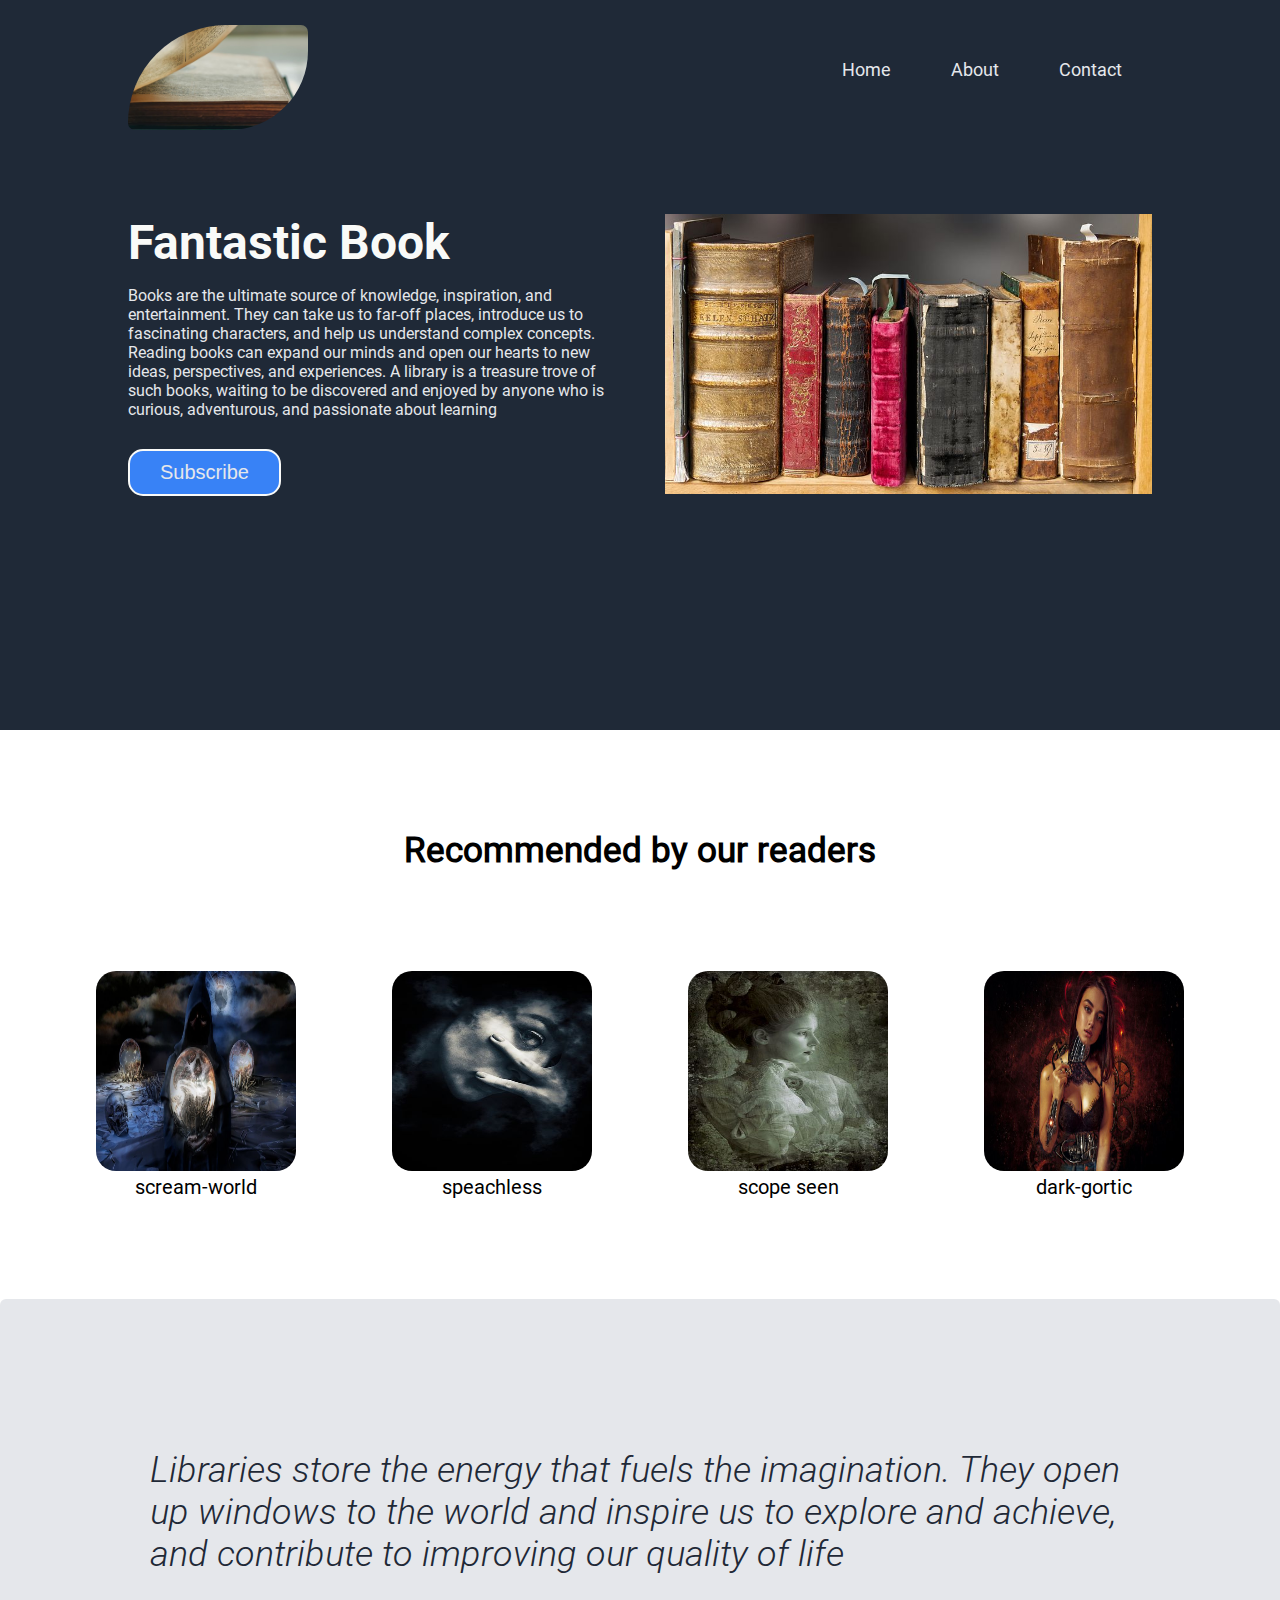
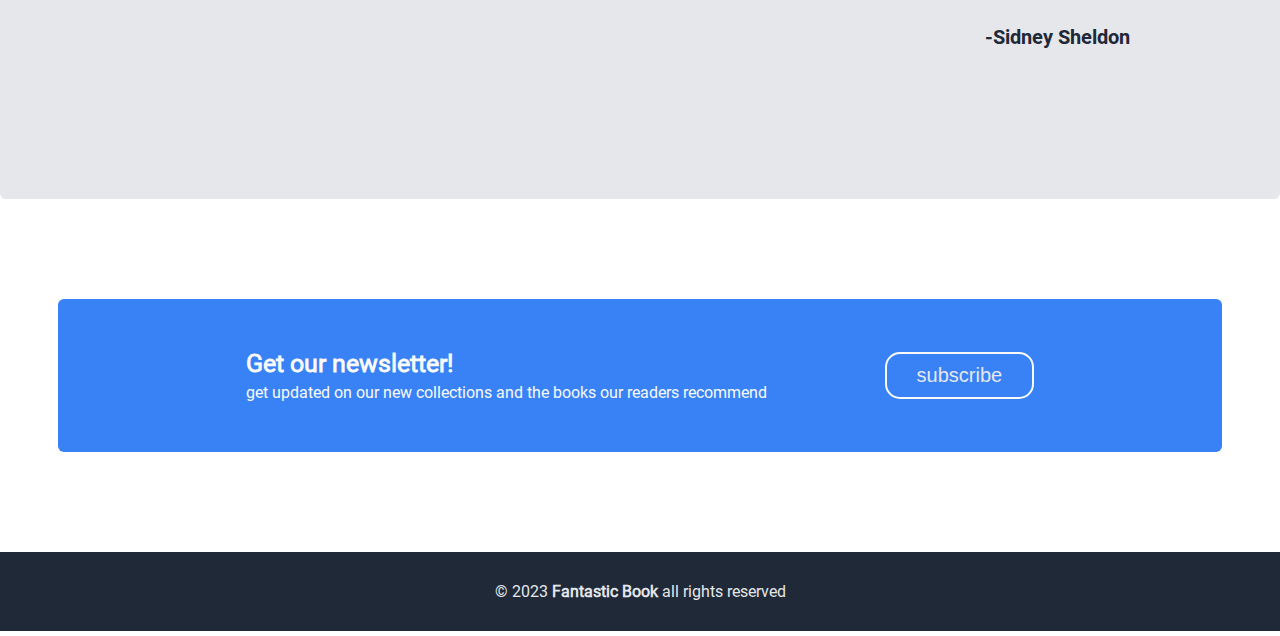
<file: index.html>
<!DOCTYPE html>
<html lang="en">
	<head>
		<meta charset="UTF-8" />
		<meta http-equiv="X-UA-Compatible" content="IE=edge" />
		<meta name="viewport" content="width=device-width, initial-scale=1.0" />
		<title>Homepage</title>
		<link rel="stylesheet" href="./style/homepage.css" />
	</head>
	<body>
		<header>
			<nav>
				<div class="left-nav">
					<img src="./images/header-logo.jpg" alt="" />
				</div>
				<div class="righgit t-nav">
					<ul>
						<li><a href="./index.html">Home</a></li>
						<li><a href="./pages/about.html">About </a></li>
						<li><a href="./pages/contact.html">Contact</a></li>
					</ul>
				</div>
			</nav>

			<div class="cont">
				<div class="left-cont">
					<h1>Fantastic Book</h1>
					<p>
						Books are the ultimate source of knowledge, inspiration, and
						entertainment. They can take us to far-off places, introduce us to
						fascinating characters, and help us understand complex concepts.
						Reading books can expand our minds and open our hearts to new ideas,
						perspectives, and experiences. A library is a treasure trove of such
						books, waiting to be discovered and enjoyed by anyone who is
						curious, adventurous, and passionate about learning
					</p>
					<button>Subscribe</button>
				</div>
				<div class="right-cont">
					<img
						src="./images/story1.jpg"
						alt="a pile of old books, mainly of color brown and red"
					/>
				</div>
			</div>
		</header>
		<main>
			<section class="first-section">
				<h2>Recommended by our readers</h2>

				<div class="figure-container">
					<figure>
						<img
							src="./images/scream-world.jpg"
							alt="a blury cup a coffee in a cafeteria"
						/>
						<figcaption>scream-world</figcaption>
					</figure>
					<figure>
						<img
							src="./images/speachless.jpg"
							alt="a blury cup a coffee in a cafeteria"
						/>
						<figcaption>speachless</figcaption>
					</figure>
					<figure>
						<img
							src="./images/fantasy-portrait.jpg"
							alt="a blury cup a coffee in a cafeteria"
						/>
						<figcaption>scope seen</figcaption>
					</figure>
					<figure>
						<img
							src="./images/dark-gortic.jpg"
							alt="a blury cup a coffee in a cafeteria"
						/>
						<figcaption>dark-gortic</figcaption>
					</figure>
				</div>
			</section>

			<article>
				<div class="quote-container">
					<div>
						<p class="quote">
							Libraries store the energy that fuels the imagination. They open
							up windows to the world and inspire us to explore and achieve, and
							contribute to improving our quality of life
						</p>
					</div>
					<div class="quote-author">
						<span>-Sidney Sheldon</span>
					</div>
				</div>
			</article>

			<section class="second-section">
				<div>
					<h3>
						<strong>Get our newsletter! </strong>
					</h3>
					<p>
						get updated on our new collections and the books our readers
						recommend
					</p>
				</div>

				<div>
					<button class="subscribe">subscribe</button>
				</div>
			</section>
		</main>

		<footer>
			<p>&copy; 2023 <strong>Fantastic Book</strong> all rights reserved</p>
		</footer>
	</body>
</html>
</file>
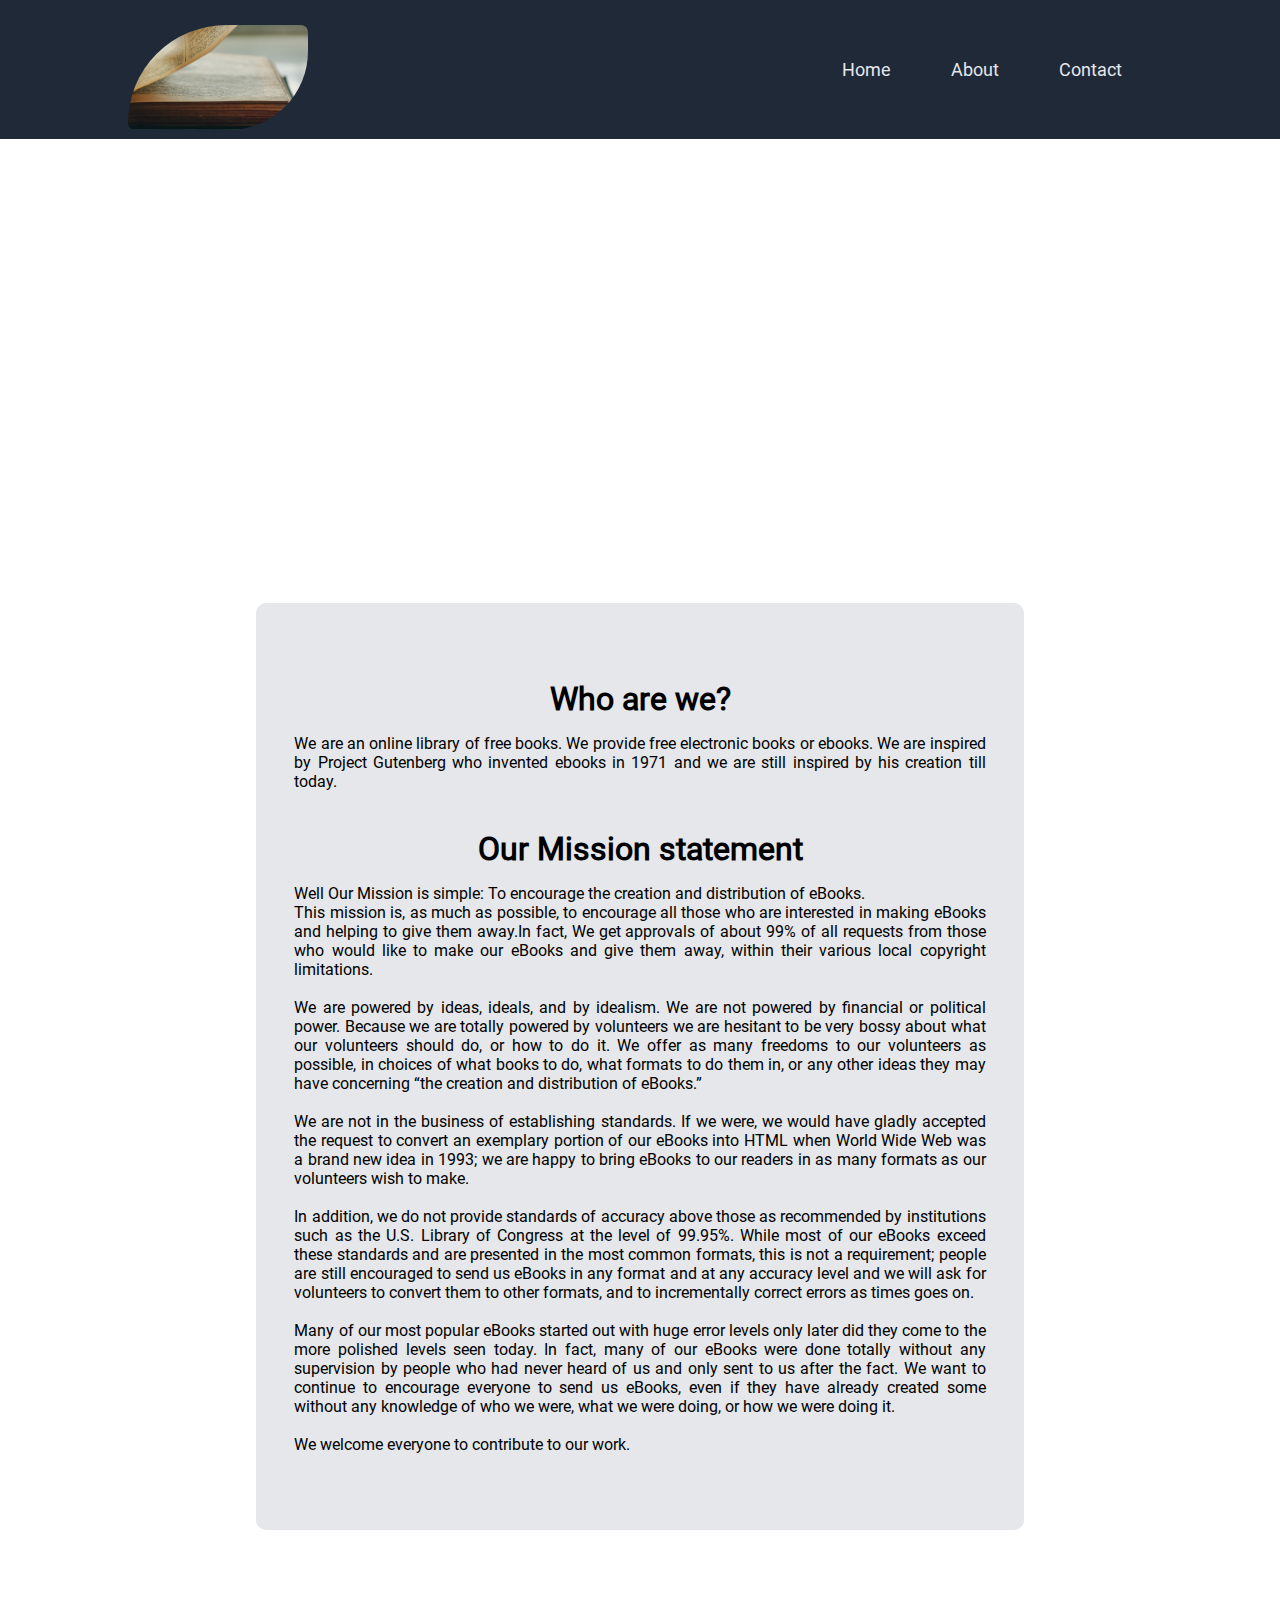
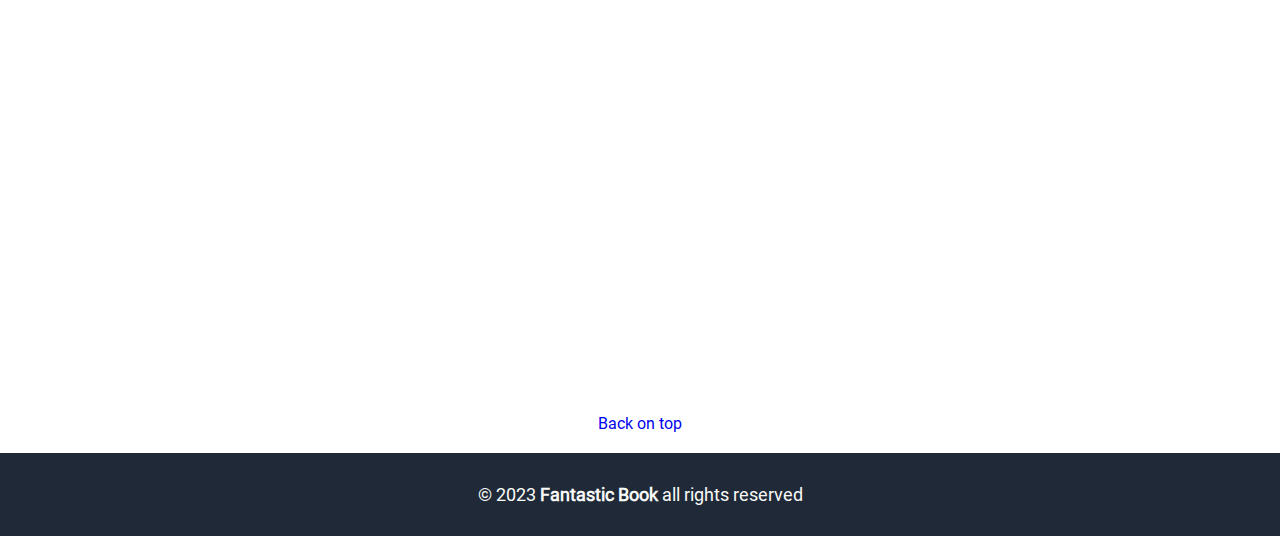
<file: about.html>
<!DOCTYPE html>
<html lang="en">
	<head>
		<meta charset="UTF-8" />
		<meta http-equiv="X-UA-Compatible" content="IE=edge" />
		<meta name="viewport" content="width=device-width, initial-scale=1.0" />
		<title>About</title>
		<link rel="stylesheet" href="./style/about.css" />
	</head>
	<body>
		<nav>
			<div class="left-nav">
				<img src="./images/header-logo.jpg" alt="" />
			</div>
			<div class="right-nav">
				<ul>
					<li><a href="./index.html">Home</a></li>
					<li><a href="./about.html">About </a></li>
					<li><a href="#">Contact</a></li>
				</ul>
			</div>
		</nav>
		<header>
			<!--The background image goes here-->
		</header>
		<main>
			<div class="about-main-section">
				<section class="about-main-section1">
					<h1><strong>Who are we?</strong></h1>
					<article>
						<p>
							We are an online library of free books. We provide free electronic
							books or ebooks. We are inspired by Project Gutenberg who invented
							ebooks in 1971 and we are still inspired by his creation till today.
						</p>
					</article>
				</section>
				<section class="about-main-section2">
					<h1>Our Mission statement</h1>
					<article>
						<p>
							Well Our Mission is simple: To encourage the creation and
							distribution of eBooks. <br />
							This mission is, as much as possible, to encourage all those who are
							interested in making eBooks and helping to give them away.In fact,
							We get approvals of about 99% of all requests from those who would
							like to make our eBooks and give them away, within their various
							local copyright limitations. <br />
							<br />
							We are powered by ideas, ideals, and by idealism. We are not powered
							by financial or political power. Because we are totally powered by
							volunteers we are hesitant to be very bossy about what our
							volunteers should do, or how to do it. We offer as many freedoms to
							our volunteers as possible, in choices of what books to do, what
							formats to do them in, or any other ideas they may have concerning
							“the creation and distribution of eBooks.” <br />
							<br />
							We are not in the business of establishing standards. If we were, we
							would have gladly accepted the request to convert an exemplary
							portion of our eBooks into HTML when World Wide Web was a brand new
							idea in 1993; we are happy to bring eBooks to our readers in as many
							formats as our volunteers wish to make. <br />
							<br />
							In addition, we do not provide standards of accuracy above those as
							recommended by institutions such as the U.S. Library of Congress at
							the level of 99.95%. While most of our eBooks exceed these standards
							and are presented in the most common formats, this is not a
							requirement; people are still encouraged to send us eBooks in any
							format and at any accuracy level and we will ask for volunteers to
							convert them to other formats, and to incrementally correct errors
							as times goes on. <br />
							<br />
							Many of our most popular eBooks started out with huge error levels
							only later did they come to the more polished levels seen today. In
							fact, many of our eBooks were done totally without any supervision
							by people who had never heard of us and only sent to us after the
							fact. We want to continue to encourage everyone to send us eBooks,
							even if they have already created some without any knowledge of who
							we were, what we were doing, or how we were doing it. <br />
							<br />
							We welcome everyone to contribute to our work.
						</p>
					</article>
				</section>
			</div>
			<div class="background-image-class">
				<!--Background image goes here-->
			</div>
			<div class="about-main-section3">
				<a href="#">Back on top</a>
			</div>
		</main>
		<footer>
			<p>&copy; 2023 <strong>Fantastic Book</strong> all rights reserved</p>
		</footer>
	</body>
</html>
</file>
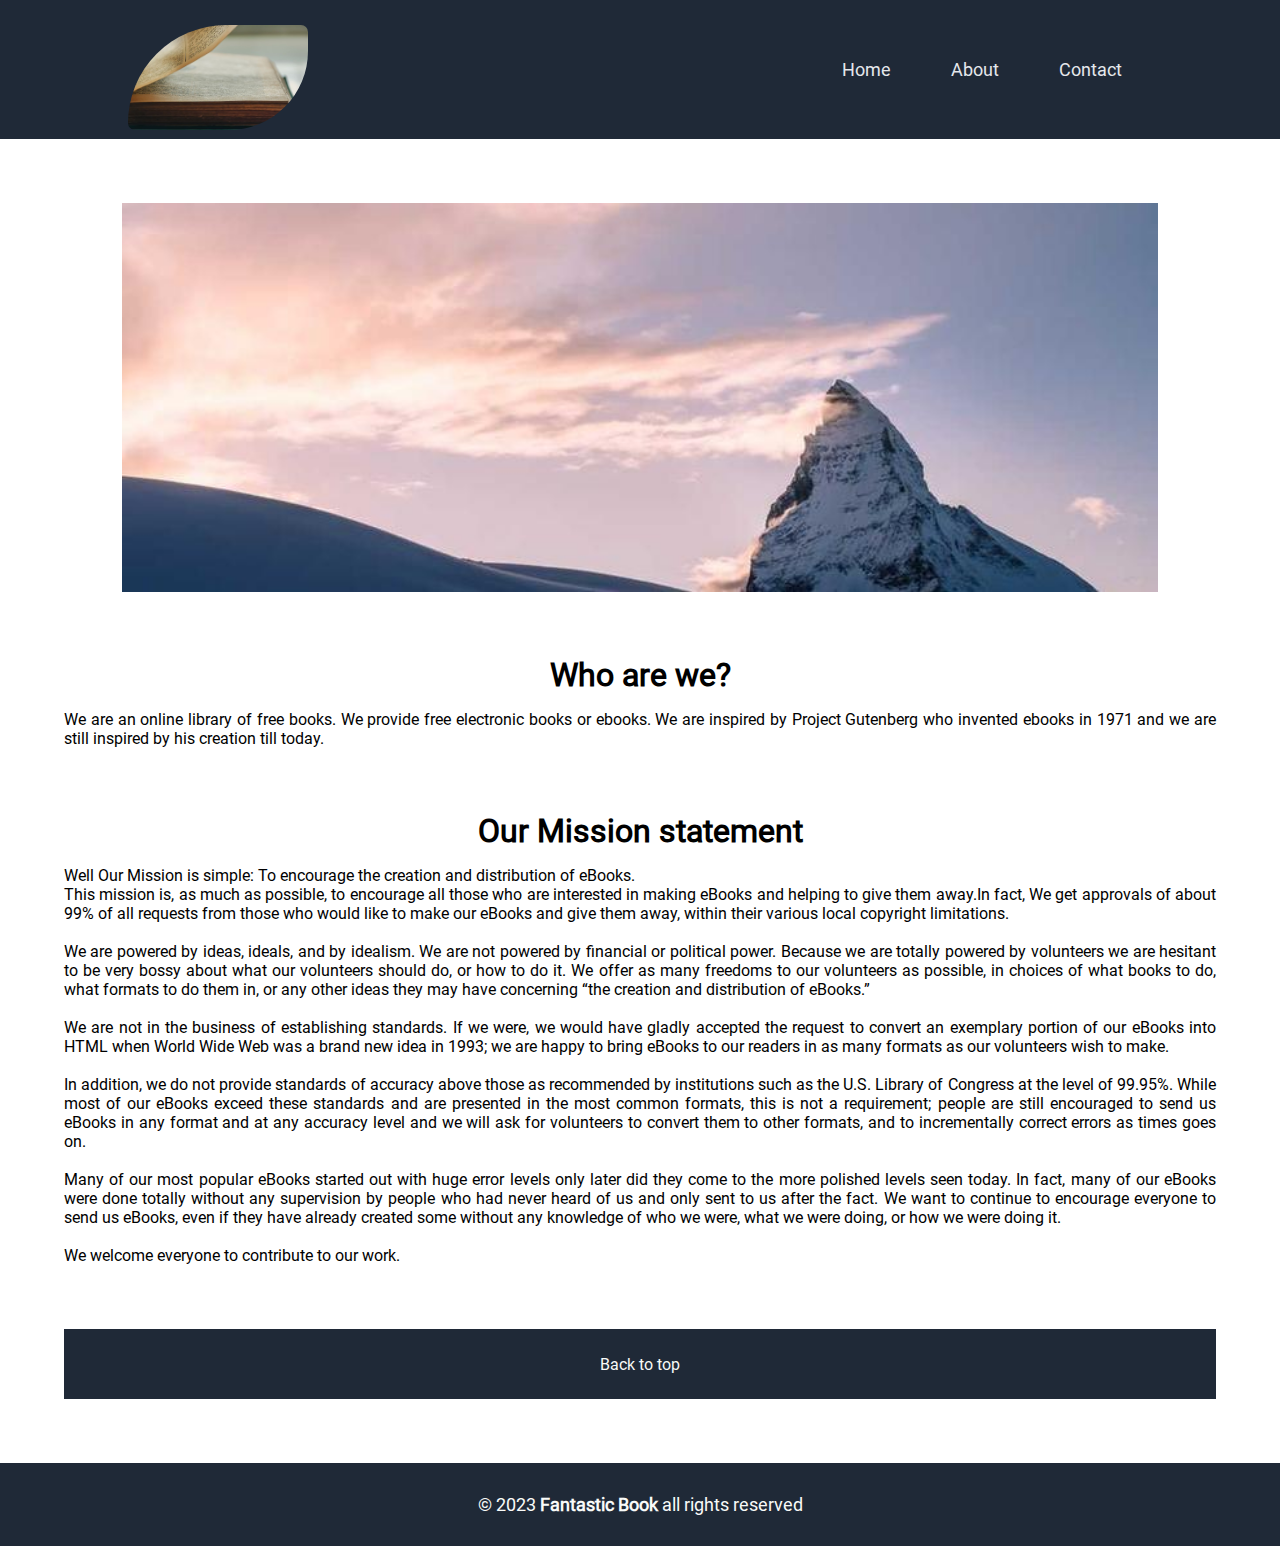
<file: pages/about.html>
<!DOCTYPE html>
<html lang="en">
	<head>
		<meta charset="UTF-8" />
		<meta http-equiv="X-UA-Compatible" content="IE=edge" />
		<meta name="viewport" content="width=device-width, initial-scale=1.0" />
		<title>About</title>
		<link rel="stylesheet" href="../style/about.css" />
	</head>
	<body>
		<nav>
			<div class="left-nav">
				<img src="../images/header-logo.jpg" alt="" />
			</div>
			<div class="right-nav">
				<ul>
					<li><a href="../index.html">Home</a></li>
					<li><a href="./about.html">About </a></li>
					<li><a href="./contact.html">Contact</a></li>
				</ul>
			</div>
		</nav>
		
		<main>
			<section class="image">
				<img
				src="../images/landscape.jpg"
				alt="Landscape almost at night"
				>
			</section>
			
			<section class="section1">
				<h1><strong>Who are we?</strong></h1>
				<article>
					<p>
						We are an online library of free books. We provide free electronic
						books or ebooks. We are inspired by Project Gutenberg who invented
						ebooks in 1971 and we are still inspired by his creation till today.
					</p>
				</article>
			</section>
			<section class="section2">
				<h1>Our Mission statement</h1>
				<article>
					<p>
						Well Our Mission is simple: To encourage the creation and
						distribution of eBooks. <br />
						This mission is, as much as possible, to encourage all those who are
						interested in making eBooks and helping to give them away.In fact,
						We get approvals of about 99% of all requests from those who would
						like to make our eBooks and give them away, within their various
						local copyright limitations. <br />
						<br />
						We are powered by ideas, ideals, and by idealism. We are not powered
						by financial or political power. Because we are totally powered by
						volunteers we are hesitant to be very bossy about what our
						volunteers should do, or how to do it. We offer as many freedoms to
						our volunteers as possible, in choices of what books to do, what
						formats to do them in, or any other ideas they may have concerning
						“the creation and distribution of eBooks.” <br />
						<br />
						We are not in the business of establishing standards. If we were, we
						would have gladly accepted the request to convert an exemplary
						portion of our eBooks into HTML when World Wide Web was a brand new
						idea in 1993; we are happy to bring eBooks to our readers in as many
						formats as our volunteers wish to make. <br />
						<br />
						In addition, we do not provide standards of accuracy above those as
						recommended by institutions such as the U.S. Library of Congress at
						the level of 99.95%. While most of our eBooks exceed these standards
						and are presented in the most common formats, this is not a
						requirement; people are still encouraged to send us eBooks in any
						format and at any accuracy level and we will ask for volunteers to
						convert them to other formats, and to incrementally correct errors
						as times goes on. <br />
						<br />
						Many of our most popular eBooks started out with huge error levels
						only later did they come to the more polished levels seen today. In
						fact, many of our eBooks were done totally without any supervision
						by people who had never heard of us and only sent to us after the
						fact. We want to continue to encourage everyone to send us eBooks,
						even if they have already created some without any knowledge of who
						we were, what we were doing, or how we were doing it. <br />
						<br />
						We welcome everyone to contribute to our work.
					</p>
				</article>
			</section>
			<section class="section3">
				<a href="#">Back to top</a>
			</section>
		</main>
		<footer>
			<p>&copy; 2023 <strong>Fantastic Book</strong> all rights reserved</p>
		</footer>
	</body>
</html>
</file>
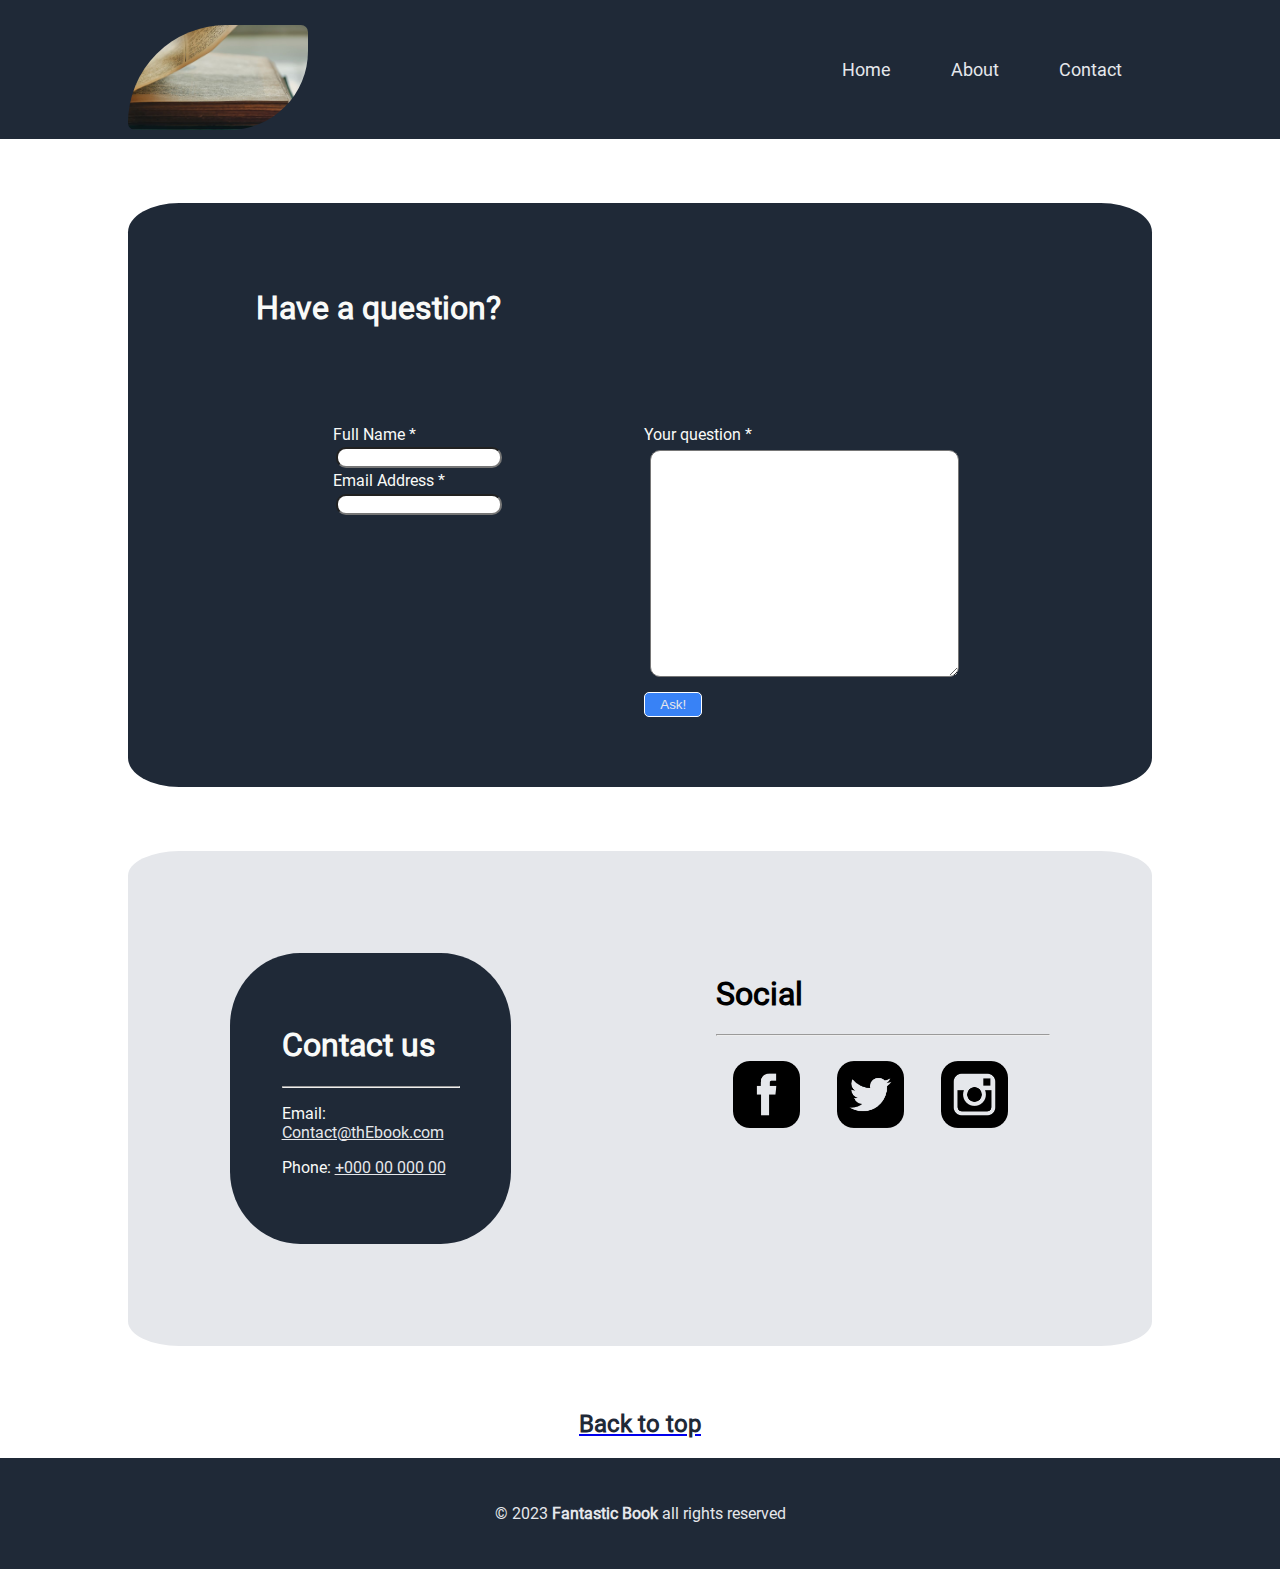
<file: pages/contact.html>
<!DOCTYPE html>
<html lang="en">
	<head>
		<meta charset="UTF-8" />
		<meta http-equiv="X-UA-Compatible" content="IE=edge" />
		<meta name="viewport" content="width=device-width, initial-scale=1.0" />
		<link rel="stylesheet" href="../style/contact.css" />
		<title>Contact</title>
	</head>
	<body>
		<nav>
			<div class="left-nav">
				<img src="../images/header-logo.jpg" alt="" />
			</div>
			<div class="righgit t-nav">
				<ul>
					<li><a href="../index.html">Home</a></li>
					<li><a href="./about.html">About </a></li>
					<li><a href="./contact.html">Contact</a></li>
				</ul>
			</div>
		</nav>
		<main>
			<section class="section1">
				<h1>Have a question?</h1>
				<form>
					<section class="form-info">
						<label for="name">Full Name *</label>
						<input id="name" type="text" name="full_name" required />

						<label for="email">Email Address *</label>
						<input id="email" type="email" name="email_address" required />
					</section>

					<section class="form-message">
						<label for="message">Your question *</label>
						<textarea
							id="message"
							name="message_text"
							rows="10"
							required
						></textarea>

						<button data-element="submit">Ask!</button>
					</section>
				</form>
			</section>
			<section class="section2">
				<section class="contact">
					<h1>Contact us</h1>
					<hr />
					<p>
						Email: <a href="mailto:Contact@thEbook.com">Contact@thEbook.com</a>
					</p>
					<p>Phone: <a href="tel:000-00-000-00">+000 00 000 00</a></p>
				</section>
				<section class="social">
					<h1>Social</h1>
					<hr />
					<div class="social-links">
						<a href="https://facebook.com" target="_blank"
							><img
								src="../images/facebook.png"
								alt="Facebook logo leading to the website's facebook page."
						/></a>
						<a href="https://twitter.com" target="_blank"
							><img
								src="../images/twitter.png"
								alt="Twitter logo leading to the website's twitter page."
						/></a>
						<a href="https://instagram.com" target="_blank"
							><img
								src="../images/instagram.png"
								alt="instagram logo leading to the website's instagram page."
						/></a>
					</div>
				</section>
			</section>
			<a href="#"
				><strong><h2 class="back">Back to top</h2></strong></a
			>
		</main>
		<footer>
			<p>&copy; 2023 <strong>Fantastic Book</strong> all rights reserved</p>
		</footer>
	</body>
</html>
</file>
<file: style/homepage.css>
/* General styles */
:root {
	/* colors */
	--main-blue-color: #1f2937; /*hero and footer background*/
	--secondary-color: #e5e7eb; /* quote section background color, hero secondary text, header link text */
	--button-color: #3882f6;

	/* fonts */
	--main-text-color: #f9faf8; /* hero main text, header logo text*/
}
@font-face {
	font-family: 'Roboto-regular';
	src: url(../fonts/Roboto-Regular.ttf) format('truetype');
}

@font-face {
	font-family: 'Roboto-bold';
	src: url(../fonts/Roboto-Bold.ttf) format('truetype');
}

@font-face {
	font-family: 'Roboto-light-italic';
	src: url(../fonts/Roboto-LightItalic.ttf) format('truetype');
}

* {
	margin: 0;
}

body {
	font-family: 'Roboto-regular', sans-serif;
}

h1 {
	font-family: 'Roboto-bold', sans-serif;
}

header {
	background-color: var(--main-blue-color);
	padding: 5px 10%;
	min-height: 80vh;
}

/* NAV */

nav {
	display: flex;
	justify-content: space-between;
	align-items: center;
	background-color: var(--main-blue-color);
	width: 100%;
	position: sticky;
	top: 0px;
}

.left-nav {
	padding-top: 20px;
	flex: 1;
}
.left-nav img {
	width: 20vb;
	border-radius: 113px 8px 91px 8px;
	-moz-border-radius: 113px 8px 91px 8px;
	-webkit-border-radius: 113px 8px 91px 8px;
}
.right-nav {
	flex: 1;
	margin-top: 30px;
}
ul {
	display: flex;
	justify-content: end;
}

li {
	list-style: none;
}

nav a {
	text-decoration: none;
	color: var(--secondary-color);
	font-size: 18px;
	margin: 30px;
}

.cont {
	display: flex;
	padding-top: 30px;
	flex-wrap: wrap;
}

.cont div {
	flex: 1;

	padding-top: 50px;
}

.left-cont {
	margin-right: 50px;
}

.right-cont img {
	max-height: 99%;
	max-width: 100%;
}

.cont div h1 {
	font-size: 48px;
	font-family: 'Roboto-bold', sans-serif;
	color: var(--main-text-color);
	margin-bottom: 15px;
}

.cont p {
	color: var(--secondary-color);
}
button {
	color: var(--secondary-color);
	background-color: var(--button-color);
	margin-top: 5px;
	cursor: pointer;
	padding: 10px 30px;
	font-size: 20px;
	border: 2px solid var(--main-text-color);
	border-radius: 15px;
	margin-top: 30px;
}
/* HEADER */

/* First Section - 4 images-texts */

.first-section {
	margin: 100px 0;
}

.figure-container {
	display: flex;
	flex-wrap: wrap;
	justify-content: space-evenly;
	align-items: center;
	width: 100%;
	/* margin: 25px 5px; */
}

.first-section h2 {
	text-align: center;
	margin: 100px 0;
	font-size: 35px;
}

.figure-container figure {
	text-align: center;
}

figcaption {
	font-size: 20px;
}

.figure-container figure img {
	width: 200px;
	height: 200px;
	border-radius: 20px;
}

/* ARTICLE */

article {
	background-color: var(--secondary-color);
	padding: 150px 150px;
	display: flex;
	justify-content: center;
	border-radius: 6px;
	color: var(--main-blue-color);
	margin: 100px 0;
	transition: all ease-in-out 1s;
}

article:hover {
	background-color: var(--main-blue-color);
	transition-duration: 0.5s;
	color: var(--main-text-color);
}

.quote-container {
	display: flex;
	flex-direction: column;
}

.quote-author {
	text-align: right;
	margin-top: 50px;
}
.quote {
	font-size: 36px;
	font-family: 'Roboto-light-italic', sans-serif;
}

article div span {
	font-family: 'Roboto-bold', sans-serif;
	font-size: 20px;
	text-align: right;
	margin-top: 10px;
}

/* SECOND SECTION */

.second-section {
	display: flex;
	justify-content: center;
	align-items: center;
	flex-direction: column;
	background-color: var(--button-color);
	padding: 50px 70px;
	margin: 5vh;

	border-radius: 6px;
	color: var(--main-text-color);
}

.second-section h3 {
	margin-bottom: 5px;
	font-size: 25px;
}

.subscribe {
	padding: 10px 30px;
	font-size: 20px;
	border: 2px solid var(--main-text-color);
	border-radius: 15px;
	margin-top: 30px;
}

footer {
	background-color: var(--main-blue-color);
	padding: 30px 0;
	margin-bottom: 5px;
}

footer p {
	color: var(--secondary-color);
	text-align: center;
}

/* responsiveness */
@media (max-width: 770px) {
	.cont {
		display: flex;
		flex-direction: column;
	}
	button {
		margin-top: 20px;
	}
	.left-nav img {
		width: 15vb;
	}
	.right-nav {
		margin-top: 10px;
		margin-left: 60px;
	}
	ul {
		flex-direction: column;
	}
	li {
		margin: 5px;
	}

	.figure-container figure img {
		width: 200px;
		height: 200px;
	}
}

@media (min-width: 790px) {
	.second-section {
		justify-content: space-evenly;
		flex-direction: row;
	}

	.subscribe {
		margin: 0;
		transition: all ease-in-out 1s;
	}

	.subscribe:hover {
		transition-duration: 0.5s;
		transform: scale(1.5);
		color: var(--main-blue-color);
		background-color: var(--main-text-color);
		font-family: 'Roboto-bold', sans-serif;
	}

	.second-section {
		max-width: 80%;
		margin: 100px auto;
	}
}
</file>
<file: style/about.css>
/* General styles */
:root {
	/* colors */
	--main-blue-color: #1f2937; /*hero and footer background*/
	--secondary-color: #e5e7eb; /* quote section background color, hero secondary text, header link text */
	--button-color: #3882f6;

	/* fonts */
	--main-text-color: #f9faf8; /* hero main text, header logo text*/
}
@font-face {
	font-family: 'Roboto-regular';
	src: url(../fonts/Roboto-Regular.ttf) format('truetype');
}

@font-face {
	font-family: 'Roboto-bold';
	src: url(../fonts/Roboto-Bold.ttf) format('truetype');
}


body {
	margin: 0;
	font-family: 'Roboto-regular', sans-serif;
}

h1 {
	font-family: 'Roboto-regular', sans-serif;
}

a {
	text-decoration: none;
}

/* NAV */

nav {
	display: flex;
	justify-content: space-between;
	align-items: center;
	background-color: var(--main-blue-color);
	width: 80%;
	position: sticky;
	top: 0px;
	padding: 5px 10%;
}

.left-nav {
	padding-top: 20px;
	flex: 1;
}
.left-nav img {
	width: 20vb;
	border-radius: 113px 8px 91px 8px;
	-moz-border-radius: 113px 8px 91px 8px;
	-webkit-border-radius: 113px 8px 91px 8px;
}
.right-nav {
	flex: 1;
}
ul {
	display: flex;
	justify-content: end;
}

li {
	list-style: none;
}

nav a {
	text-decoration: none;
	color: var(--secondary-color);
	font-size: 18px;
	margin: 30px;
}

/* HEADER */
/*
header {
	background-color: var(--main-blue-color);
	display: flex;
	justify-content: center;
	padding: 100px 100px;
}
*/
/*
header p {
	color: var(--main-text-color);
	 font-size: 36px; 
	 font-weight: 900; 
*/

/*
header div h1 {
	font-size: 48px;
	font-weight: 900;
	color: var(--main-text-color);
}

header button {
	background-color: var(--button-color);
	border-radius: 7px;
	padding: 9px 20px;
	margin-top: 5px;
	color: var(--main-text-color);
	font-weight: bold;
}
*/

/* Added Imani's header section to cover the background image */
header
{
	height: 400px;
	width: 100%;
	background-image: url("https://png.pngtree.com/thumb_back/fh260/background/20210902/pngtree-the-background-photography-of-the-empty-library-bookstore-indoors-image_785539.jpg");
	background-position: center;
	background-size: cover;
	background-repeat: no-repeat;
}
/*-------------------end of my header section-----------------------------*/

/*------------------- About Section-----------------------------------------*/

.about-main-section {
	padding: 3% 0;
	background-color: var(--secondary-color);
	border-radius: 10px;
	width: 60%;
	margin: 5% auto;
}


section {
	margin: 5%;
	text-align: justify;
}

section.image {
	display: flex;
	align-items: center;
}

section img {
	margin: 0 auto;
	width: 90%;
}

h1 {
	text-align: center;
	margin: 1%;
}

.section3 {
	text-align: center;
	background-color: var(--main-blue-color);
	padding: 2%;
}
.section3 a {
	color: var(--main-text-color);
	text-decoration: none;
	
}

.about-main-section3
{
	text-align: center;
	margin-top: 20px;
	margin-bottom: 20px;
}

.background-image-class
{
	height: 400px;
	width: 100%;
	background-image: url("https://wallpaperaccess.com/full/253332.jpg");
	background-position: center;
	background-size: cover;
	background-repeat: no-repeat;
}
/*----------------------------end of about section------------------------------------*/

/*----------------------------footer---------------------------------------------------*/
footer 
{
	background: #1f2937;
	padding: 1% 30%;
	text-align: center;
}

footer p
{
	font-size: 18px;
	color: #f9faf8;
}

@media (max-width: 770px) {
	.left-nav img {
		width: 15vb;
	}
	.right-nav {
		margin-top: 10px;
		margin-left: 60px;
	}
	nav ul {
		flex-direction: column;
	}
	nav li {
		margin: 5px;
	}
	.about-main-section2 article p,
	.about-main-section1 article p
	{
		text-align: center;
	} 
}
</file>
<file: style/contact.css>
/* General styles */
:root {
	/* colors */
	--main-blue-color: #1f2937;
	--secondary-color: #e5e7eb;
	--button-color: #3882f6;

	/* fonts */
	--main-text-color: #f9faf8;
}
@font-face {
	font-family: 'Roboto-regular';
	src: url(../fonts/Roboto-Regular.ttf) format('truetype');
}

@font-face {
	font-family: 'Roboto-bold';
	src: url(../fonts/Roboto-Bold.ttf) format('truetype');
}

body {
	margin: 0;
	font-family: 'Roboto-regular', sans-serif;
}

/* NAV */

nav {
	display: flex;
	justify-content: space-between;
	align-items: center;
	background-color: var(--main-blue-color);
	width: 80%;
	position: sticky;
	top: 0px;
	padding: 5px 10%;
}

.left-nav {
	padding-top: 20px;
	flex: 1;
}
.left-nav img {
	width: 20vb;
	border-radius: 113px 8px 91px 8px;
	-moz-border-radius: 113px 8px 91px 8px;
	-webkit-border-radius: 113px 8px 91px 8px;
}
.right-nav {
	flex: 1;
	margin-top: 30px;
}
ul {
	display: flex;
	justify-content: end;
}

li {
	list-style: none;
}

nav a {
	text-decoration: none;
	color: var(--secondary-color);
	font-size: 18px;
	margin: 30px;
}

/*Page content*/
.section1 {
	width: 60%;
	margin: 5% 10%;
	background-color: var(--main-blue-color);
	padding: 5% 10%;
	color: var(--main-text-color);
	border-radius: 5%;
}

button {
	color: var(--secondary-color);
	background-color: var(--button-color);
	margin-top: 5px;
	padding: 4px 15px;
	border: 1px solid white;
	border-radius: 5px;
	cursor: pointer;
}

form {
	display: flex;
	justify-content: space-around;
}

form input,
textarea {
	width: 100%;
	margin: 2%;
	border-radius: 10px;
}

form textarea {
	height: 100%;
}

.form-info {
	display: flex;
	flex-direction: column;
}

.form-message {
	margin: 10%;
}

.section2 {
	display: flex;
	justify-content: space-evenly;
	width: 80%;
	margin: 5% 10%;
	background-color: var(--secondary-color);
	border-radius: 5%;
}

.section2 a {
	color: var(--secondary-color);
}

section {
	margin: 10%;
}

section.contact {
	padding: 5%;
	background-color: var(--main-blue-color);
	color: var(--main-text-color);
	border-radius: 25%;
}

section img {
	margin: 5%;
	width: 20%;
}

.back {
	text-align: center;
	color: var(--main-blue-color);
}

/*Footer*/

footer {
	background-color: var(--main-blue-color);
	padding: 30px 0;
	margin-bottom: 5px;
}

footer p {
	color: var(--secondary-color);
	text-align: center;
}

/* Responsiveness */

@media (max-width: 770px) {
	form {
		display: flex;
		flex-direction: column;
	}
	.section2 {
		display: flex;
		flex-direction: column;
	}
	.left-nav img {
		width: 15vb;
	}
	.right-nav {
		margin-top: 10px;
		margin-left: 60px;
	}
	ul {
		flex-direction: column;
	}
	li {
		margin: 5px;
	}
	section.contact {
		width: 60%;
		margin: 10% auto;
	}
}
</file>
